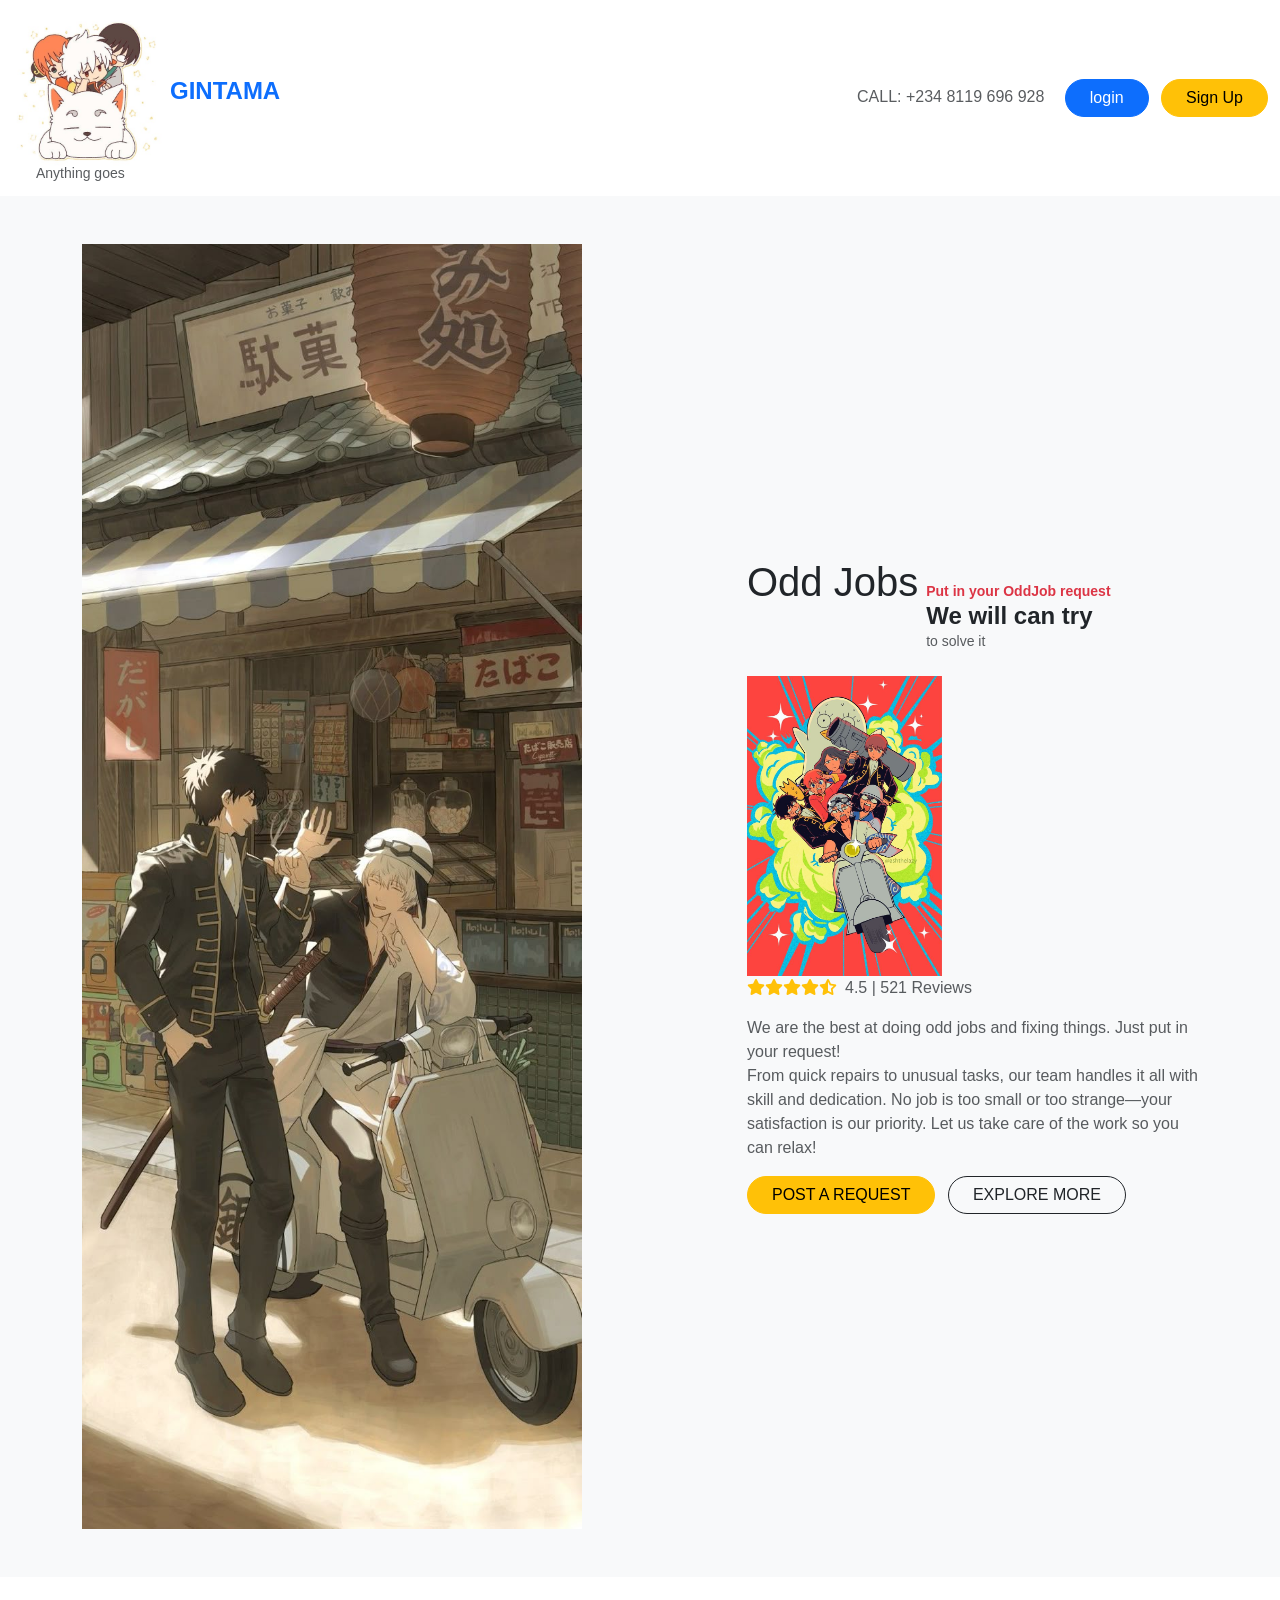
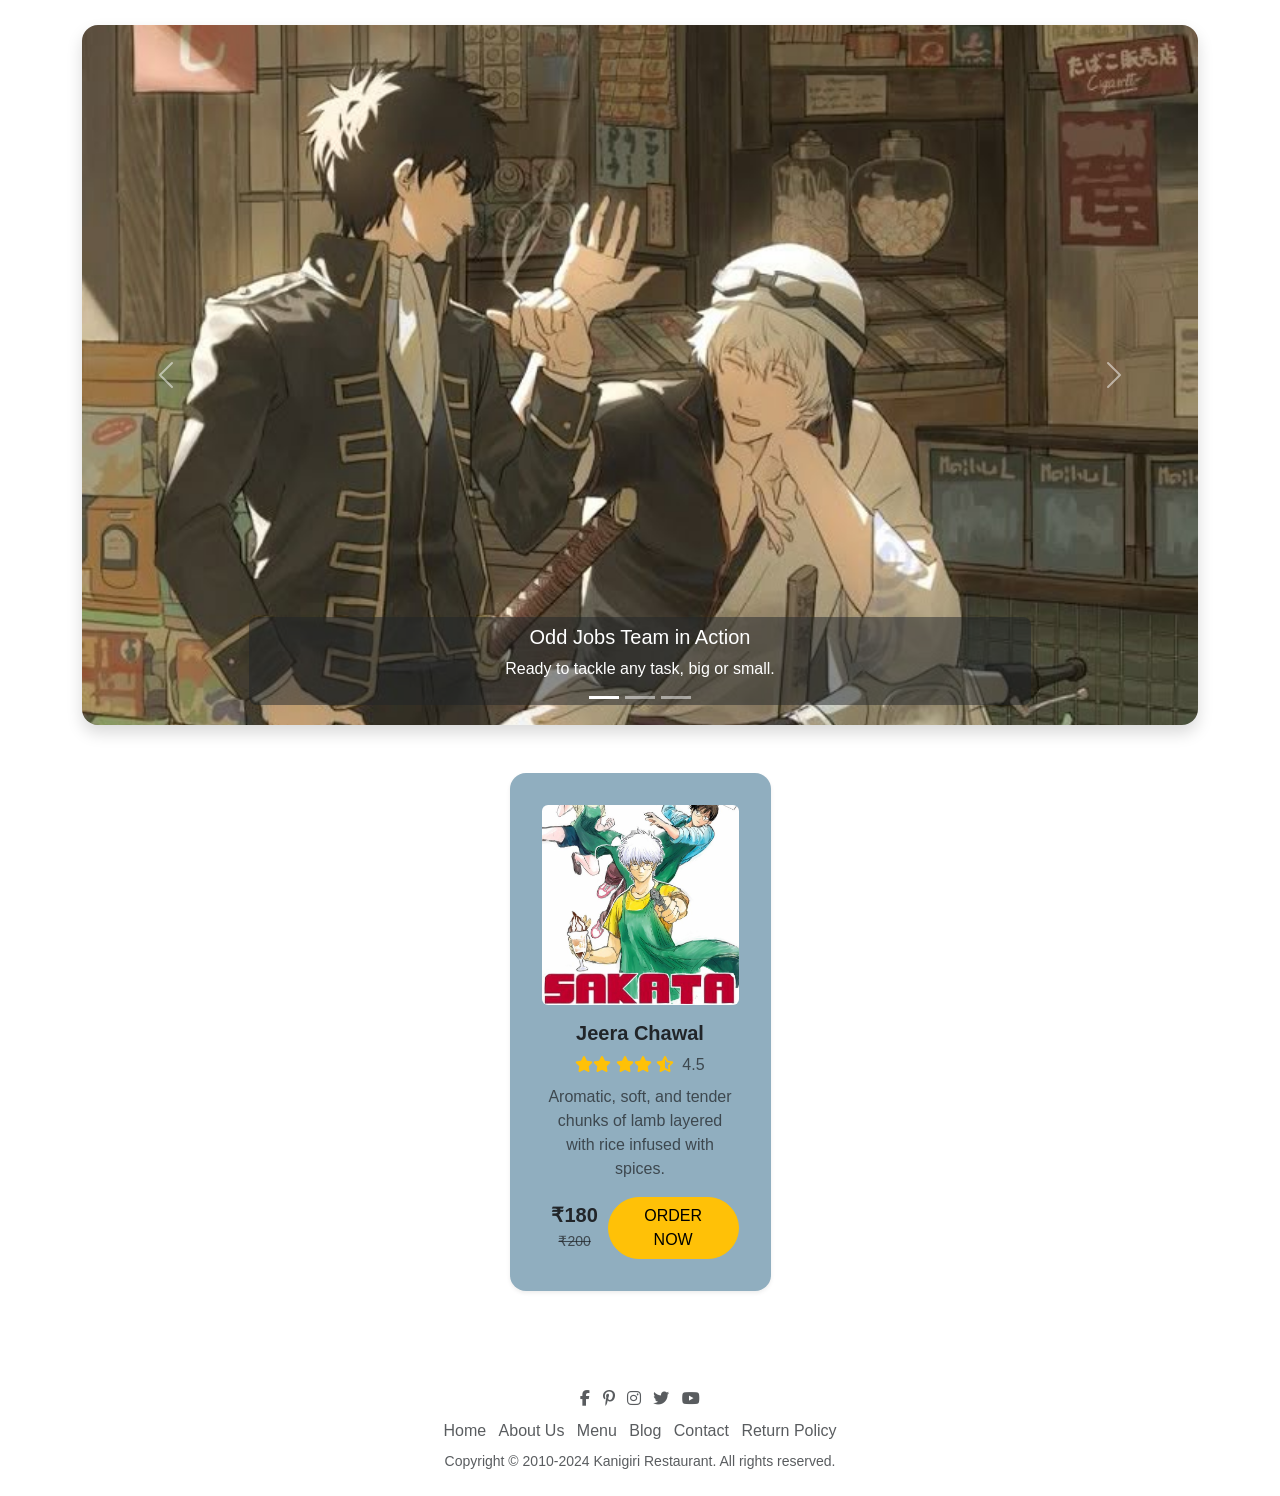
<file: index.html>
<!doctype html>
<html lang="en">

<head>
    <meta charset="utf-8">
    <meta name="viewport" content="width=device-width, initial-scale=1">
    <title>Gintama Odd jobs</title>
    <link href="https://cdn.jsdelivr.net/npm/bootstrap@5.3.0/dist/css/bootstrap.min.css" rel="stylesheet">
    <link rel="stylesheet" href="https://cdnjs.cloudflare.com/ajax/libs/font-awesome/6.4.0/css/all.min.css">
    <link rel="stylesheet" href="asset/style.css">
</head>

<body>

    <header class="container-fluid py-3">
        <div class="row align-items-center">
            <div class="col-6 col-md-4">
                <a href="#" class="text-decoration-none d-flex align-items-center">
                    <img src="asset/images/2c2d54e0-a68e-4723-8457-cffc4115c3c7.jpeg" alt="Gintama Logo" class="me-2"
                        style="height: 150px;">
                    <span class="text-uppercase fw-bold h4 mb-0">Gintama</span>
                </a>
                <p class="text-muted small mb-0 ms-4" style="line-height: 1;">Anything goes</p>
            </div>
            <div class="col-6 col-md-8 text-end">
                <div class="d-none d-md-block">
                    <span class="text-muted me-3">CALL: +234 8119 696 928</span>
                    <a href="login.html" class="btn btn-primary rounded-pill px-4 me-2">login</a>
                    <a href="signup.html" class="btn btn-warning rounded-pill px-4">Sign Up</a>
                    <button class="btn btn-outline-dark d-inline-block d-md-none"><i class="fas fa-bars"></i></button>
                </div>
            </div>
        </div>
    </header>

    <main class="container-fluid bg-light pt-5 pb-5">
        <div class="container">
            <div class="row align-items-center">
                <div class="col-md-7 text-center text-md-start">
                    <img src="asset/images/4488c2db-2ce2-4c81-9d21-74d2a66e93fa.jpeg" alt="Mutton Biryani"
                        class="img-fluid" style=" width: 500px;">
                </div>
                <div class="col-md-5 mt-4 mt-md-0">
                    <div class="d-flex align-items-baseline mb-2">
                        <span class="h1 fw-light me-2">Odd Jobs</span>
                        <div class="d-flex flex-column">
                            <span class="small text-danger fw-bold">Put in your OddJob request</span>
                            <span class="h4 fw-bold mb-0">We will can try</span>
                            <span class="small text-muted">to solve it</span>
                        </div>
                    </div>
                    <img src="asset/images/51d99ff6-6ff6-41fb-8688-06dbd85e9e72.jpeg" alt="Odd Jobs"
                        class="img-fluid mt-3" style=" height: 300px;">

                    <div class="d-flex align-items-center mb-3">
                        <div class="text-warning">
                            <i class="fas fa-star"></i><i class="fas fa-star"></i><i class="fas fa-star"></i><i
                                class="fas fa-star"></i><i class="fas fa-star-half-alt"></i>
                        </div>
                        <span class="ms-2 text-muted">4.5 | 521 Reviews</span>
                    </div>
                    <p class="text-muted">We are the best at doing odd jobs and fixing things. Just put in your
                        request!<br>
                        From quick repairs to unusual tasks, our team handles it all with skill and dedication. No job
                        is too small or too strange—your satisfaction is our priority. Let us take care of the work so
                        you can relax!</p>
                    <button class="btn btn-warning rounded-pill px-4 me-2">POST A REQUEST</button>
                    <button class="btn btn-outline-dark rounded-pill px-4">EXPLORE MORE</button>
                </div>
            </div>
        </div>
    </main>

    <section class="container-fluid py-5">
        <div class="container">
            <!-- Carousel Start -->
            <div id="oddJobCarousel" class="carousel slide mb-5" data-bs-ride="carousel">
                <div class="carousel-indicators">
                    <button type="button" data-bs-target="#oddJobCarousel" data-bs-slide-to="0" class="active"
                        aria-current="true" aria-label="Slide 1"></button>
                    <button type="button" data-bs-target="#oddJobCarousel" data-bs-slide-to="1"
                        aria-label="Slide 2"></button>
                    <button type="button" data-bs-target="#oddJobCarousel" data-bs-slide-to="2"
                        aria-label="Slide 3"></button>
                </div>
                <div class="carousel-inner rounded-4 shadow">
                    <div class="carousel-item active">
                        <img src="asset/images/4488c2db-2ce2-4c81-9d21-74d2a66e93fa.jpeg" class="d-block w-100"
                            style="height:700px; object-fit:cover;" alt="Odd Job 1">
                        <div class="carousel-caption d-none d-md-block bg-dark bg-opacity-50 rounded-3 p-2">
                            <h5>Odd Jobs Team in Action</h5>
                            <p>Ready to tackle any task, big or small.</p>
                        </div>
                    </div>
                    <div class="carousel-item">
                        <img src="asset/images/51d99ff6-6ff6-41fb-8688-06dbd85e9e72.jpeg" class="d-block w-100"
                            style="height:700px; object-fit:cover;" alt="Odd Job 2">
                        <div class="carousel-caption d-none d-md-block bg-dark bg-opacity-50 rounded-3 p-2">
                            <h5>Fast & Reliable</h5>
                            <p>We fix things so you can relax.</p>
                        </div>
                    </div>
                    <div class="carousel-item">
                        <img src="asset/images/4fe20807-8052-441b-b77b-3109a2d974cd.jpeg" class="d-block w-100"
                            style="height:700px; object-fit:cover;" alt="Odd Job 3">
                        <div class="carousel-caption d-none d-md-block bg-dark bg-opacity-50 rounded-3 p-2">
                            <h5>Anything Goes</h5>
                            <p>Put in your request and let us handle the rest!</p>
                        </div>
                    </div>
                </div>
                <button class="carousel-control-prev" type="button" data-bs-target="#oddJobCarousel"
                    data-bs-slide="prev">
                    <span class="carousel-control-prev-icon" aria-hidden="true"></span>
                    <span class="visually-hidden">Previous</span>
                </button>
                <button class="carousel-control-next" type="button" data-bs-target="#oddJobCarousel"
                    data-bs-slide="next">
                    <span class="carousel-control-next-icon" aria-hidden="true"></span>
                    <span class="visually-hidden">Next</span>
                </button>
            </div>
            <!-- Carousel End -->

            <div id="foodCarousel" class="carousel slide" data-bs-ride="carousel">
                <div class="carousel-inner">

                    <!-- SLIDE 1 -->
                    <div class="carousel-item active">
                        <div class="row justify-content-center">

                            <!-- Card 1 -->
                            <!-- <div class="col-md-6 col-lg-3 mb-4">
                                <div class="card h-100 p-3 border-0 rounded-4 shadow-sm"
                                    style="background-color: #90aebf;">
                                    <div
                                        class="card-body text-center d-flex flex-column align-items-center justify-content-center">
                                        <img src="asset/images/f0a701ca-c744-4ab4-91ca-3ccfe4e493a0.jpeg"
                                            alt="Jeera Chawal" class="img-fluid mb-3 rounded"
                                            style="height: 200px; object-fit: cover; width: 100%;">
                                        <h5 class="card-title fw-bold">Jeera Chawal</h5>
                                        <div class="d-flex align-items-center justify-content-center mb-2">
                                            <span class="text-warning">
                                                <i class="fas fa-star"></i><i class="fas fa-star"></i>
                                                <i class="fas fa-star"></i><i class="fas fa-star"></i>
                                                <i class="fas fa-star-half-alt"></i>
                                            </span>
                                            <span class="ms-2 text-muted">4.5</span>
                                        </div>
                                        <p class="card-text text-muted mb-3">
                                            Aromatic, soft, and tender chunks of lamb layered with rice infused with
                                            spices.
                                        </p>
                                        <div class="d-flex justify-content-between align-items-center w-100">
                                            <div>
                                                <span class="fw-bold h5 mb-0">₹180</span>
                                                <span class="text-decoration-line-through text-muted small">₹200</span>
                                            </div>
                                            <button class="btn btn-warning rounded-pill px-4">ORDER NOW</button>
                                        </div>
                                    </div>
                                </div>
                            </div> -->

                            <!-- Card 2 -->
                            <!-- <div class="col-md-6 col-lg-3 mb-4">
                                <div class="card h-100 p-3 border-0 rounded-4 shadow-sm"
                                    style="background-color: #90aebf;">
                                    <div
                                        class="card-body text-center d-flex flex-column align-items-center justify-content-center">
                                        <img src="asset/images/download (2).jpeg" alt="Jeera Chawal"
                                            class="img-fluid mb-3 rounded"
                                            style="height: 200px; object-fit: cover; width: 100%;">
                                        <h5 class="card-title fw-bold">Jeera Chawal</h5>
                                        <div class="d-flex align-items-center justify-content-center mb-2">
                                            <span class="text-warning">
                                                <i class="fas fa-star"></i><i class="fas fa-star"></i>
                                                <i class="fas fa-star"></i><i class="fas fa-star"></i>
                                                <i class="fas fa-star-half-alt"></i>
                                            </span>
                                            <span class="ms-2 text-muted">4.5</span>
                                        </div>
                                        <p class="card-text text-muted mb-3">
                                            Aromatic, soft, and tender chunks of lamb layered with rice infused with
                                            spices.
                                        </p>
                                        <div class="d-flex justify-content-between align-items-center w-100">
                                            <div>
                                                <span class="fw-bold h5 mb-0">₹180</span>
                                                <span class="text-decoration-line-through text-muted small">₹200</span>
                                            </div>
                                            <button class="btn btn-warning rounded-pill px-4">ORDER NOW</button>
                                        </div>
                                    </div>
                                </div>
                            </div> -->

                            <!-- Card 3 -->
                            <div class="col-md-6 col-lg-3 mb-4">
                                <div class="card h-100 p-3 border-0 rounded-4 shadow-sm"
                                    style="background-color: #90aebf;">
                                    <div
                                        class="card-body text-center d-flex flex-column align-items-center justify-content-center">
                                        <img src="asset/images/bd66baaf-b159-4da6-92f8-11eb7811ea91.jpeg"
                                            alt="Jeera Chawal" class="img-fluid mb-3 rounded"
                                            style="height: 200px; object-fit: cover; width: 100%;">
                                        <h5 class="card-title fw-bold">Jeera Chawal</h5>
                                        <div class="d-flex align-items-center justify-content-center mb-2">
                                            <span class="text-warning">
                                                <i class="fas fa-star"></i><i class="fas fa-star"></i>
                                                <i class="fas fa-star"></i><i class="fas fa-star"></i>
                                                <i class="fas fa-star-half-alt"></i>
                                            </span>
                                            <span class="ms-2 text-muted">4.5</span>
                                        </div>
                                        <p class="card-text text-muted mb-3">
                                            Aromatic, soft, and tender chunks of lamb layered with rice infused with
                                            spices.
                                        </p>
                                        <div class="d-flex justify-content-between align-items-center w-100">
                                            <div>
                                                <span class="fw-bold h5 mb-0">₹180</span>
                                                <span class="text-decoration-line-through text-muted small">₹200</span>
                                            </div>
                                            <button class="btn btn-warning rounded-pill px-4">ORDER NOW</button>
                                        </div>
                                    </div>
                                </div>
                            </div>

                            <!-- Card 4 -->
                            <!-- <div class="col-md-6 col-lg-3 mb-4">
                                <div class="card h-100 p-3 border-0 rounded-4 shadow-sm"
                                    style="background-color: #90aebf;">
                                    <div
                                        class="card-body text-center d-flex flex-column align-items-center justify-content-center">
                                        <img src="asset/images/f0a701ca-c744-4ab4-91ca-3ccfe4e493a0.jpeg"
                                            alt="Jeera Chawal" class="img-fluid mb-3 rounded"
                                            style="height: 200px; object-fit: cover; width: 100%;">
                                        <h5 class="card-title fw-bold">Jeera Chawal</h5>
                                        <div class="d-flex align-items-center justify-content-center mb-2">
                                            <span class="text-warning">
                                                <i class="fas fa-star"></i><i class="fas fa-star"></i>
                                                <i class="fas fa-star"></i><i class="fas fa-star"></i>
                                                <i class="fas fa-star-half-alt"></i>
                                            </span>
                                            <span class="ms-2 text-muted">4.5</span>
                                        </div>
                                        <p class="card-text text-muted mb-3">
                                            Aromatic, soft, and tender chunks of lamb layered with rice infused with
                                            spices.
                                        </p>
                                        <div class="d-flex justify-content-between align-items-center w-100">
                                            <div>
                                                <span class="fw-bold h5 mb-0">₹180</span>
                                                <span class="text-decoration-line-through text-muted small">₹200</span>
                                            </div>
                                            <button class="btn btn-warning rounded-pill px-4">ORDER NOW</button>
                                        </div>
                                    </div>
                                </div>
                            </div> -->

                        </div>
                    </div>

                    <!-- SLIDE 2 (repeat same cards) -->
                    <div class="carousel-item">
                        <div class="row justify-content-center">

                            <!-- Same 4 cards repeated -->
                            <!-- Card 1 -->
                            <!-- <div class="col-md-6 col-lg-3 mb-4">
                                <div class="card h-100 p-3 border-0 rounded-4 shadow-sm"
                                    style="background-color: #90aebf;">
                                    <div
                                        class="card-body text-center d-flex flex-column align-items-center justify-content-center">
                                        <img src="asset/images/f0a701ca-c744-4ab4-91ca-3ccfe4e493a0.jpeg"
                                            alt="Jeera Chawal" class="img-fluid mb-3 rounded"
                                            style="height: 200px; object-fit: cover; width: 100%;">
                                        <h5 class="card-title fw-bold">Jeera Chawal</h5>
                                        <div class="d-flex align-items-center justify-content-center mb-2">
                                            <span class="text-warning">
                                                <i class="fas fa-star"></i><i class="fas fa-star"></i>
                                                <i class="fas fa-star"></i><i class="fas fa-star"></i>
                                                <i class="fas fa-star-half-alt"></i>
                                            </span>
                                            <span class="ms-2 text-muted">4.5</span>
                                        </div>
                                        <p class="card-text text-muted mb-3">
                                            Aromatic, soft, and tender chunks of lamb layered with rice infused with
                                            spices.
                                        </p>
                                        <div class="d-flex justify-content-between align-items-center w-100">
                                            <div>
                                                <span class="fw-bold h5 mb-0">₹180</span>
                                                <span class="text-decoration-line-through text-muted small">₹200</span>
                                            </div>
                                            <button class="btn btn-warning rounded-pill px-4">ORDER NOW</button>
                                        </div>
                                    </div>
                                </div>
                            </div> -->

                            <!-- Card 2 -->
                            <div class="col-md-6 col-lg-3 mb-4">
                                <div class="card h-100 p-3 border-0 rounded-4 shadow-sm"
                                    style="background-color: #90aebf;">
                                    <div
                                        class="card-body text-center d-flex flex-column align-items-center justify-content-center">
                                        <img src="asset/images/Gintama.png" alt="Jeera Chawal"
                                            class="img-fluid mb-3 rounded"
                                            style="height: 200px; object-fit: cover; width: 100%;">
                                        <h5 class="card-title fw-bold">Jeera Chawal</h5>
                                        <div class="d-flex align-items-center justify-content-center mb-2">
                                            <span class="text-warning">
                                                <i class="fas fa-star"></i><i class="fas fa-star"></i>
                                                <i class="fas fa-star"></i><i class="fas fa-star"></i>
                                                <i class="fas fa-star-half-alt"></i>
                                            </span>
                                            <span class="ms-2 text-muted">4.5</span>
                                        </div>
                                        <p class="card-text text-muted mb-3">
                                            Aromatic, soft, and tender chunks of lamb layered with rice infused with
                                            spices.
                                        </p>
                                        <div class="d-flex justify-content-between align-items-center w-100">
                                            <div>
                                                <span class="fw-bold h5 mb-0">₹180</span>
                                                <span class="text-decoration-line-through text-muted small">₹200</span>
                                            </div>
                                            <button class="btn btn-warning rounded-pill px-4">ORDER NOW</button>
                                        </div>
                                    </div>
                                </div>
                            </div>

                            <!-- Card 3 -->
                            <!-- <div class="col-md-6 col-lg-3 mb-4">
                                <div class="card h-100 p-3 border-0 rounded-4 shadow-sm"
                                    style="background-color: #90aebf;">
                                    <div
                                        class="card-body text-center d-flex flex-column align-items-center justify-content-center">
                                        <img src="asset/images/f0a701ca-c744-4ab4-91ca-3ccfe4e493a0.jpeg"
                                            alt="Jeera Chawal" class="img-fluid mb-3 rounded"
                                            style="height: 200px; object-fit: cover; width: 100%;">
                                        <h5 class="card-title fw-bold">Jeera Chawal</h5>
                                        <div class="d-flex align-items-center justify-content-center mb-2">
                                            <span class="text-warning">
                                                <i class="fas fa-star"></i><i class="fas fa-star"></i>
                                                <i class="fas fa-star"></i><i class="fas fa-star"></i>
                                                <i class="fas fa-star-half-alt"></i>
                                            </span>
                                            <span class="ms-2 text-muted">4.5</span>
                                        </div>
                                        <p class="card-text text-muted mb-3">
                                            Aromatic, soft, and tender chunks of lamb layered with rice infused with
                                            spices.
                                        </p>
                                        <div class="d-flex justify-content-between align-items-center w-100">
                                            <div>
                                                <span class="fw-bold h5 mb-0">₹180</span>
                                                <span class="text-decoration-line-through text-muted small">₹200</span>
                                            </div>
                                            <button class="btn btn-warning rounded-pill px-4">ORDER NOW</button>
                                        </div>
                                    </div>
                                </div>
                            </div> -->

                            <!-- Card 4 -->
                            <!-- <div class="col-md-6 col-lg-3 mb-4">
                                <div class="card h-100 p-3 border-0 rounded-4 shadow-sm"
                                    style="background-color: #90aebf;">
                                    <div
                                        class="card-body text-center d-flex flex-column align-items-center justify-content-center">
                                        <img src="asset/images/f0a701ca-c744-4ab4-91ca-3ccfe4e493a0.jpeg"
                                            alt="Jeera Chawal" class="img-fluid mb-3 rounded"
                                            style="height: 200px; object-fit: cover; width: 100%;">
                                        <h5 class="card-title fw-bold">Jeera Chawal</h5>
                                        <div class="d-flex align-items-center justify-content-center mb-2">
                                            <span class="text-warning">
                                                <i class="fas fa-star"></i><i class="fas fa-star"></i>
                                                <i class="fas fa-star"></i><i class="fas fa-star"></i>
                                                <i class="fas fa-star-half-alt"></i>
                                            </span>
                                            <span class="ms-2 text-muted">4.5</span>
                                        </div>
                                        <p class="card-text text-muted mb-3">
                                            Aromatic, soft, and tender chunks of lamb layered with rice infused with
                                            spices.
                                        </p>
                                        <div class="d-flex justify-content-between align-items-center w-100">
                                            <div>
                                                <span class="fw-bold h5 mb-0">₹180</span>
                                                <span class="text-decoration-line-through text-muted small">₹200</span>
                                            </div>
                                            <button class="btn btn-warning rounded-pill px-4">ORDER NOW</button>
                                        </div>
                                    </div>
                                </div>
                            </div> -->

                        </div>
                    </div>
                    <div class="carousel-item">
                        <div class="row justify-content-center">

                            <!-- Same 4 cards repeated -->
                            <!-- Card 1 -->
                            <div class="col-md-6 col-lg-3 mb-4">
                                <div class="card h-100 p-3 border-0 rounded-4 shadow-sm"
                                    style="background-color: #90aebf;">
                                    <div
                                        class="card-body text-center d-flex flex-column align-items-center justify-content-center">
                                        <img src="asset/images/f0a701ca-c744-4ab4-91ca-3ccfe4e493a0.jpeg"
                                            alt="Jeera Chawal" class="img-fluid mb-3 rounded"
                                            style="height: 200px; object-fit: cover; width: 100%;">
                                        <h5 class="card-title fw-bold">Jeera Chawal</h5>
                                        <div class="d-flex align-items-center justify-content-center mb-2">
                                            <span class="text-warning">
                                                <i class="fas fa-star"></i><i class="fas fa-star"></i>
                                                <i class="fas fa-star"></i><i class="fas fa-star"></i>
                                                <i class="fas fa-star-half-alt"></i>
                                            </span>
                                            <span class="ms-2 text-muted">4.5</span>
                                        </div>
                                        <p class="card-text text-muted mb-3">
                                            Aromatic, soft, and tender chunks of lamb layered with rice infused with
                                            spices.
                                        </p>
                                        <div class="d-flex justify-content-between align-items-center w-100">
                                            <div>
                                                <span class="fw-bold h5 mb-0">₹180</span>
                                                <span class="text-decoration-line-through text-muted small">₹200</span>
                                            </div>
                                            <button class="btn btn-warning rounded-pill px-4">ORDER NOW</button>
                                        </div>
                                    </div>
                                </div>
                            </div>

                            <!-- Card 2 -->
                            <!-- <div class="col-md-6 col-lg-3 mb-4">
                                <div class="card h-100 p-3 border-0 rounded-4 shadow-sm"
                                    style="background-color: #90aebf;">
                                    <div
                                        class="card-body text-center d-flex flex-column align-items-center justify-content-center">
                                        <img src="asset/images/download (2).jpeg" alt="Jeera Chawal"
                                            class="img-fluid mb-3 rounded"
                                            style="height: 200px; object-fit: cover; width: 100%;">
                                        <h5 class="card-title fw-bold">Jeera Chawal</h5>
                                        <div class="d-flex align-items-center justify-content-center mb-2">
                                            <span class="text-warning">
                                                <i class="fas fa-star"></i><i class="fas fa-star"></i>
                                                <i class="fas fa-star"></i><i class="fas fa-star"></i>
                                                <i class="fas fa-star-half-alt"></i>
                                            </span>
                                            <span class="ms-2 text-muted">4.5</span>
                                        </div>
                                        <p class="card-text text-muted mb-3">
                                            Aromatic, soft, and tender chunks of lamb layered with rice infused with
                                            spices.
                                        </p>
                                        <div class="d-flex justify-content-between align-items-center w-100">
                                            <div>
                                                <span class="fw-bold h5 mb-0">₹180</span>
                                                <span class="text-decoration-line-through text-muted small">₹200</span>
                                            </div>
                                            <button class="btn btn-warning rounded-pill px-4">ORDER NOW</button>
                                        </div>
                                    </div>
                                </div>
                            </div> -->

                            <!-- Card 3 -->
                            <!-- <div class="col-md-6 col-lg-3 mb-4">
                                <div class="card h-100 p-3 border-0 rounded-4 shadow-sm"
                                    style="background-color: #90aebf;">
                                    <div
                                        class="card-body text-center d-flex flex-column align-items-center justify-content-center">
                                        <img src="asset/images/f0a701ca-c744-4ab4-91ca-3ccfe4e493a0.jpeg"
                                            alt="Jeera Chawal" class="img-fluid mb-3 rounded"
                                            style="height: 200px; object-fit: cover; width: 100%;">
                                        <h5 class="card-title fw-bold">Jeera Chawal</h5>
                                        <div class="d-flex align-items-center justify-content-center mb-2">
                                            <span class="text-warning">
                                                <i class="fas fa-star"></i><i class="fas fa-star"></i>
                                                <i class="fas fa-star"></i><i class="fas fa-star"></i>
                                                <i class="fas fa-star-half-alt"></i>
                                            </span>
                                            <span class="ms-2 text-muted">4.5</span>
                                        </div>
                                        <p class="card-text text-muted mb-3">
                                            Aromatic, soft, and tender chunks of lamb layered with rice infused with
                                            spices.
                                        </p>
                                        <div class="d-flex justify-content-between align-items-center w-100">
                                            <div>
                                                <span class="fw-bold h5 mb-0">₹180</span>
                                                <span class="text-decoration-line-through text-muted small">₹200</span>
                                            </div>
                                            <button class="btn btn-warning rounded-pill px-4">ORDER NOW</button>
                                        </div>
                                    </div>
                                </div>
                            </div> -->

                            <!-- Card 4 -->
                            <!-- <div class="col-md-6 col-lg-3 mb-4">
                                <div class="card h-100 p-3 border-0 rounded-4 shadow-sm"
                                    style="background-color: #90aebf;">
                                    <div
                                        class="card-body text-center d-flex flex-column align-items-center justify-content-center">
                                        <img src="asset/images/f0a701ca-c744-4ab4-91ca-3ccfe4e493a0.jpeg"
                                            alt="Jeera Chawal" class="img-fluid mb-3 rounded"
                                            style="height: 200px; object-fit: cover; width: 100%;">
                                        <h5 class="card-title fw-bold">Jeera Chawal</h5>
                                        <div class="d-flex align-items-center justify-content-center mb-2">
                                            <span class="text-warning">
                                                <i class="fas fa-star"></i><i class="fas fa-star"></i>
                                                <i class="fas fa-star"></i><i class="fas fa-star"></i>
                                                <i class="fas fa-star-half-alt"></i>
                                            </span>
                                            <span class="ms-2 text-muted">4.5</span>
                                        </div>
                                        <p class="card-text text-muted mb-3">
                                            Aromatic, soft, and tender chunks of lamb layered with rice infused with
                                            spices.
                                        </p>
                                        <div class="d-flex justify-content-between align-items-center w-100">
                                            <div>
                                                <span class="fw-bold h5 mb-0">₹180</span>
                                                <span class="text-decoration-line-through text-muted small">₹200</span>
                                            </div>
                                            <button class="btn btn-warning rounded-pill px-4">ORDER NOW</button>
                                        </div>
                                    </div>
                                </div>
                            </div> -->

                        </div>
                    </div>

                    <!-- SLIDE 3 -->
                    <div class="carousel-item">
                        <div class="row justify-content-center">

                            <!-- Card 1 -->
                            <div class="col-md-6 col-lg-3 mb-4">
                                <div class="card h-100 p-3 border-0 rounded-4 shadow-sm"
                                    style="background-color: #90aebf;">
                                    <div
                                        class="card-body text-center d-flex flex-column align-items-center justify-content-center">
                                        <img src="asset/images/•𝑮𝒊𝒏𝒕𝒂𝒎𝒂 _ 𝑺𝒂𝒌𝒂𝒕𝒂 𝑮𝒊𝒏𝒕𝒐𝒌𝒊.jpeg" alt="Veg Biryani"
                                            class="img-fluid mb-3 rounded"
                                            style="height: 200px; object-fit: cover; width: 100%;">
                                        <h5 class="card-title fw-bold">Veg Biryani</h5>
                                        <div class="d-flex align-items-center justify-content-center mb-2">
                                            <span class="text-warning">
                                                <i class="fas fa-star"></i><i class="fas fa-star"></i>
                                                <i class="fas fa-star"></i><i class="fas fa-star-half-alt"></i>
                                            </span>
                                            <span class="ms-2 text-muted">3.5</span>
                                        </div>
                                        <p class="card-text text-muted mb-3">
                                            Fragrant rice with mixed vegetables and light spices.
                                        </p>
                                        <div class="d-flex justify-content-between align-items-center w-100">
                                            <div>
                                                <span class="fw-bold h5 mb-0">₹150</span>
                                                <span class="text-decoration-line-through text-muted small">₹180</span>
                                            </div>
                                            <button class="btn btn-warning rounded-pill px-4">ORDER NOW</button>
                                        </div>
                                    </div>
                                </div>
                            </div>

                            <!-- Add Card 2, 3, 4 the same way -->
                        </div>
                    </div>


                </div>

                <!-- Carousel Controls -->
                <button class="carousel-control-prev" type="button" data-bs-target="#foodCarousel" data-bs-slide="prev">
                    <span class="carousel-control-prev-icon"></span>
                </button>
                <button class="carousel-control-next" type="button" data-bs-target="#foodCarousel" data-bs-slide="next">
                    <span class="carousel-control-next-icon"></span>
                </button>
            </div>


        </div>
    </section>


    <footer class="container-fluid py-4 text-center text-muted">
        <ul class="list-inline mb-2">
            <li class="list-inline-item"><a href="#" class="text-decoration-none text-muted"><i
                        class="fab fa-facebook-f"></i></a></li>
            <li class="list-inline-item"><a href="#" class="text-decoration-none text-muted"><i
                        class="fab fa-pinterest-p"></i></a></li>
            <li class="list-inline-item"><a href="#" class="text-decoration-none text-muted"><i
                        class="fab fa-instagram"></i></a></li>
            <li class="list-inline-item"><a href="#" class="text-decoration-none text-muted"><i
                        class="fab fa-twitter"></i></a></li>
            <li class="list-inline-item"><a href="#" class="text-decoration-none text-muted"><i
                        class="fab fa-youtube"></i></a></li>
        </ul>
        <ul class="list-inline mb-2">
            <li class="list-inline-item"><a href="#" class="text-decoration-none text-muted">Home</a></li>
            <li class="list-inline-item"><a href="#" class="text-decoration-none text-muted">About Us</a></li>
            <li class="list-inline-item"><a href="#" class="text-decoration-none text-muted">Menu</a></li>
            <li class="list-inline-item"><a href="#" class="text-decoration-none text-muted">Blog</a></li>
            <li class="list-inline-item"><a href="#" class="text-decoration-none text-muted">Contact</a></li>
            <li class="list-inline-item"><a href="#" class="text-decoration-none text-muted">Return Policy</a></li>
        </ul>
        <p class="small mb-0">Copyright © 2010-2024 Kanigiri Restaurant. All rights reserved.</p>
    </footer>

    <script src="https://cdn.jsdelivr.net/npm/bootstrap@5.3.0/dist/js/bootstrap.bundle.min.js"></script>
</body>

</html>
</file>
<file: asset/style.css>
/* Custom Fonts and Colors */
body {
    font-family: Arial, sans-serif; /* Replace with your font */
}

.text-warning {
    color: #ffc107 !important;
}

.bg-light-green {
    background-color: #d8e5d3; /* A soft, light green color */
}

.bg-light-orange {
    background-color: #f7e0c4; /* A light orange color */
}

.bg-light-gray {
    background-color: #c9d7d0; /* A light gray color */
}

/* Custom Card for Dishes */
.card-custom {
    position: relative;
    overflow: hidden;
    padding: 20px;
}

.card-custom img {
    max-height: 150px;
    object-fit: contain;
}

.card-custom h5 {
    color: #333;
    font-weight: bold;
}

.card-custom p {
    font-size: 0.9rem;
}

/* Price badges on cards */
.price-badge {
    position: absolute;
    top: 10px;
    right: 10px;
    background-color: #fff;
    border-radius: 50%;
    width: 60px;
    height: 60px;
    display: flex;
    flex-direction: column;
    justify-content: center;
    align-items: center;
    box-shadow: 0 2px 5px rgba(0,0,0,0.1);
}

.price-badge .price {
    font-size: 0.8rem;
    font-weight: bold;
    color: #333;
}

.price-badge .price-old {
    font-size: 0.7rem;
    color: #999;
    text-decoration: line-through;
}

/* Navigation arrows */
.arrow-buttons button {
    font-size: 1.5rem;
    color: #555;
}

/* Other custom styles as needed */
</file>
